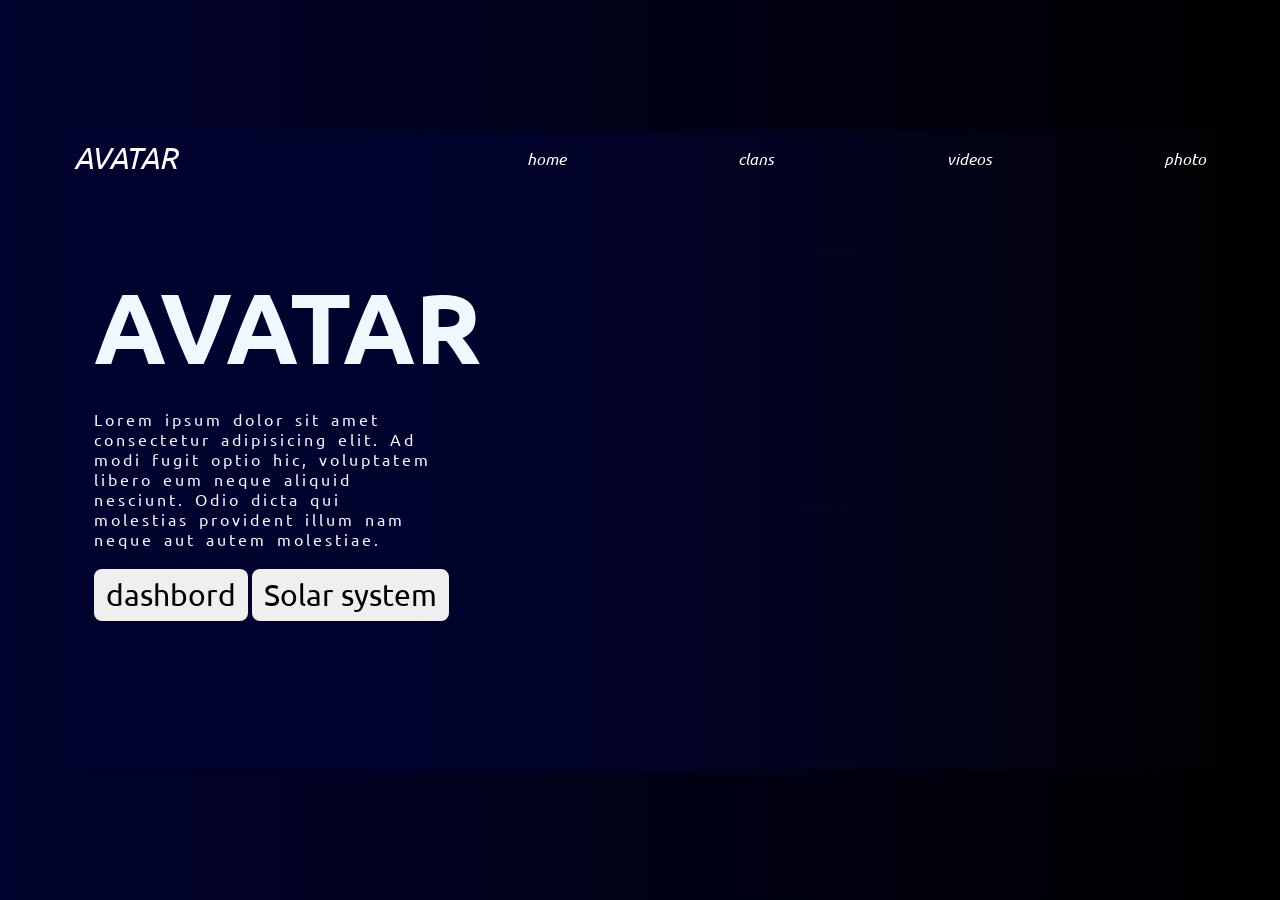
<file: index.html>
<!DOCTYPE html>
<html lang="en">
<head>
    <meta charset="UTF-8">
    <meta name="viewport" content="width=device-width, initial-scale=1.0">
    <link rel="stylesheet" href="project.css">
    <title>project2</title>
</head>
<body>
    <div class="container">
        <header>
            <a href="#" class="logo">AVATAR</a>
            <ul>
                <li><a href="#">home</a></li>
                <li><a href="#">clans</a></li>
                <li><a href="#">videos</a></li>
                <li><a href="#">photo</a></li>
            </ul>
        </header>
        <div class="content">
            <h2>avatar</h2>
            <p>            Lorem ipsum dolor sit amet consectetur adipisicing elit. Ad modi fugit optio hic, voluptatem libero eum neque aliquid nesciunt. Odio dicta qui molestias provident illum nam neque aut autem molestiae.
            </p>
            <a href="project.html"> <button>dashbord</button> </a>
            <a href="project3.html"> <button>Solar system</button> </a>
        </div>
    </div>
</body>
</html>
</file>
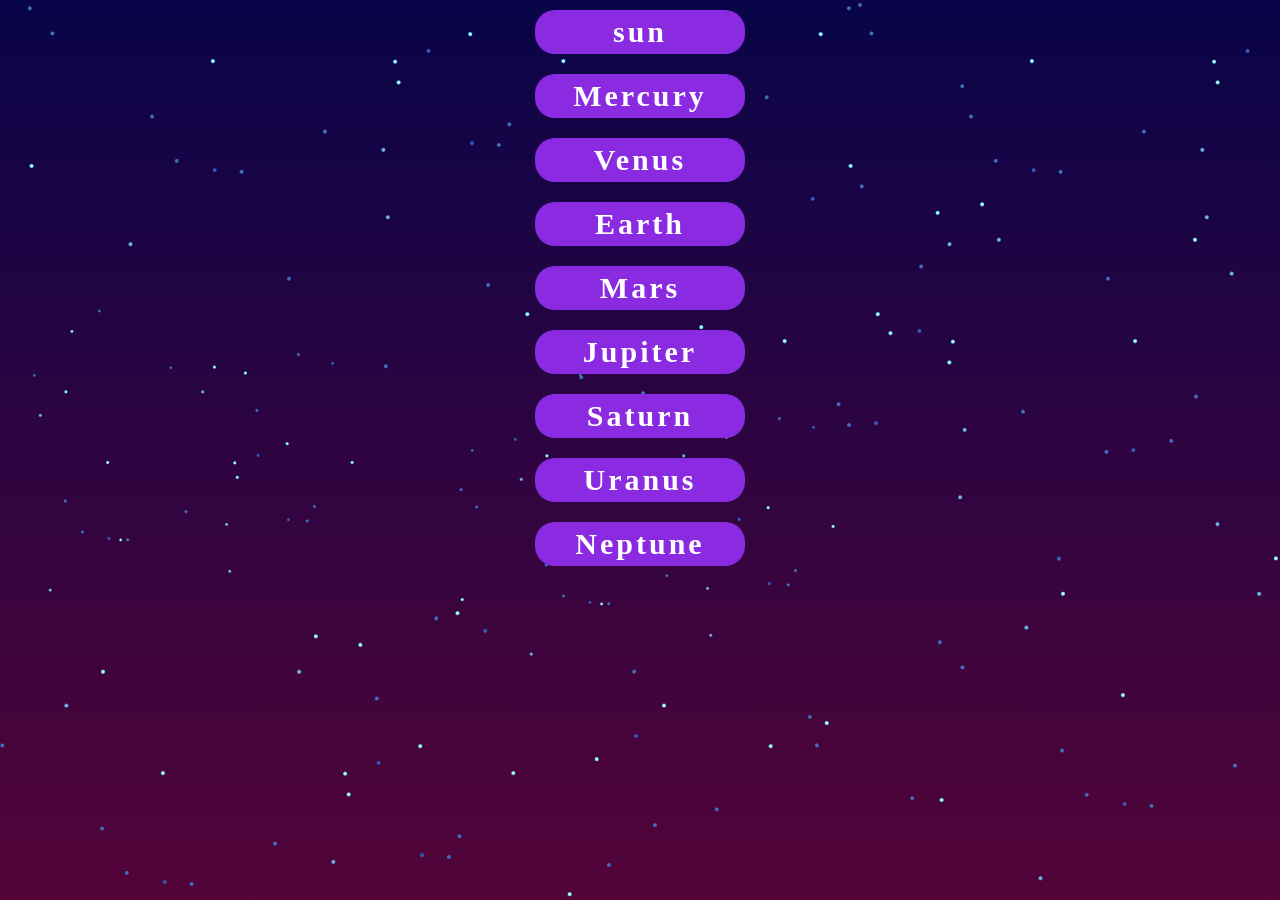
<file: project3.html>
<!DOCTYPE html>
<html lang="en">
<head>
    <meta charset="UTF-8">
    <meta name="viewport" content="width=device-width, initial-scale=1.0">
    <link rel="stylesheet" href="project3.css">
    <title>project3</title>
</head>
<body>
    
<section>
    <ul>
        <li data-text="sun"><a href="#">sun</a></li>
        <li data-text="Mercury"><a href="#">Mercury</a></li>
        <li data-text="Venus"><a href="#">Venus</a></li>
        <li data-text="Earth"><a href="#">Earth</a></li>
        <li data-text="Mars"><a href="#">Mars</a></li>
        <li data-text="Jupiter"><a href="#">Jupiter</a></li>
        <li data-text="Saturn"><a href="#">Saturn</a></li>
        <li data-text="Uranus"><a href="#">Uranus</a></li>
        <li data-text="Neptune"><a href="#">Neptune</a></li>
    </ul>
</section>

</body>
</html>
</file>
<file: project.css>
@import url('https://fonts.googleapis.com/css2?family=Ubuntu:ital,wght@0,300;0,400;0,500;0,700;1,300;1,400;1,500;1,700&display=swap');
*{
    font-family: "Ubuntu", sans-serif;
    padding: 0;
     margin: 0;

}
body{
    background-image: linear-gradient(to right,#01022d,#000);
    height: 100vh;
    display: flex;
    justify-content: center;
    align-items: center;

   
}
.container{
    background-image: 
linear-gradient(to right,#01022d 30%,rgba(7, 7, 7, 0.267)),
url(https://media.gq.com/photos/627d37fbbad17dc46fce8158/16:9/w_1600,c_limit/MCDAVAT_FE021.jpg);
background-position:  center;
    width: 90%;
    height: 640px;
}

.container:hover{
    background-image:url(https://media.gq.com/photos/627d37fbbad17dc46fce8158/16:9/w_1600,c_limit/MCDAVAT_FE021.jpg),
        linear-gradient(to right,#01022d 30%, transparent);

}

header{
    display: flex;
    justify-content: space-between;
    align-items: center;
    padding: 10px;
}
a{
    color: white; 
    text-decoration: none;
    font-style: italic;
}
.logo{
    font-size: 30px;
    text-transform: uppercase;
}
ul{
    list-style: none;
    width: 60%;
    display: flex;
    justify-content: space-between;
}
ul a:hover{
    border-bottom: 3px solid white;
}

.content{
    color: aliceblue;
    width: 50%;
    margin-top: 50px;
    padding: 30px;
}
.content h2{
    font-size: 100px;
    text-transform: uppercase;
}
.content p{
    letter-spacing: 3px;
    word-spacing: 3px;
    width: 350px;
    padding: 20px 0;
}
.content button{
    font-size: 30px;
    padding: 6px 10px;
    border-radius: 8px;
    border: 2px solid transparent;

}
.content button:hover{
    background-color: transparent;
    border:  2px solid white;
    color: white;
}
</file>
<file: project3.css>
*{
    padding: 0; margin: 0;
}
body{
    background: linear-gradient(hsl(244, 89%, 15%),hsl(320, 91%, 17%)) ;
height: 100vh;
}
section{
    background: url(stars1.png);
    height: 100vh;
    display: flex;
    justify-content: center;
    align-items: center;
}
ul{
   list-style: none;
  height: 100vh;
  position: relative;
  transition: 0.5s;
  
  

}
ul:hover li a{
   opacity: 0;
   
   

}
ul li{
    display: flex;
    justify-content: center;
    align-items: center;
   
}
ul li a{
    color: #fff;
    text-decoration: none;
    font-size: 30px;
    font-weight: 900;
    background-color: blueviolet;
    padding: 5px;
    margin: 10px;
    width: 200px;
    text-align: center;
    border-radius: 20px;
    letter-spacing: 3px;
    transition: 0.5s;
    position: relative;
    z-index: 1;
   
}
ul li a:hover{
    background-color: rgb(226, 43, 171);
    transform: scale(1.5);
    opacity: 1;
}
ul li::after{
    content: attr(data-text);
    color: aliceblue;
    position: absolute;
    top: 50%;
    right: 50%;
    transform: translate(50%,-50%);
    font-size: 100px;
    font-weight: 800;
    opacity: 0;
    pointer-events: none;
    letter-spacing: 20px;
    transition: 0.5s;
    
}
ul li:hover::after{
    opacity: 0.5;
    letter-spacing: 5px;
}
ul li::before{
    content: '';
    background-color: #fff;
    width: 180px;
    height: 80px;
    position: absolute;
    top: 50%;
    right: 50%;
    transform: translate(50%,70%);
    border-radius: 50%;
   box-shadow: 0 0 80px rgb(207, 40, 132);
   opacity: 0;
   transition: 3s;

}
ul li:hover::before{
    opacity: 0.5;
    width: 80px;

}
</file>
